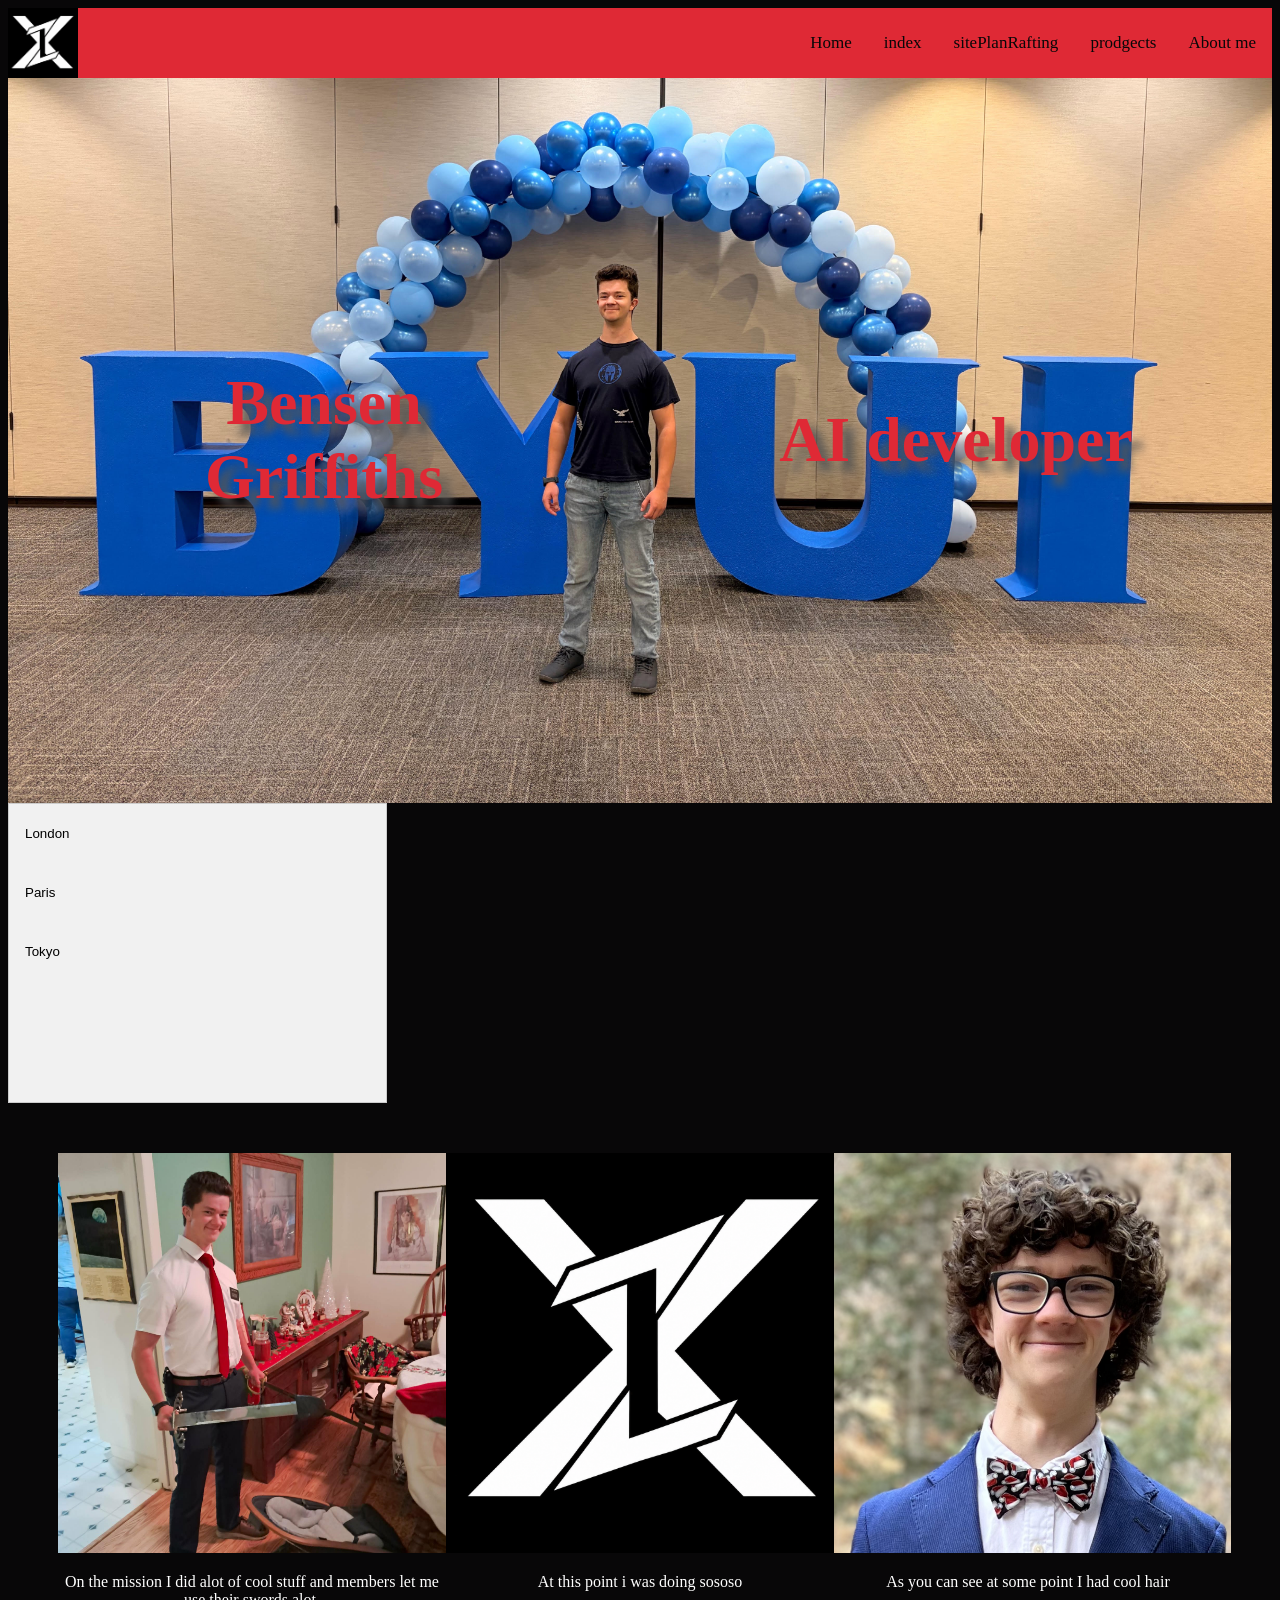
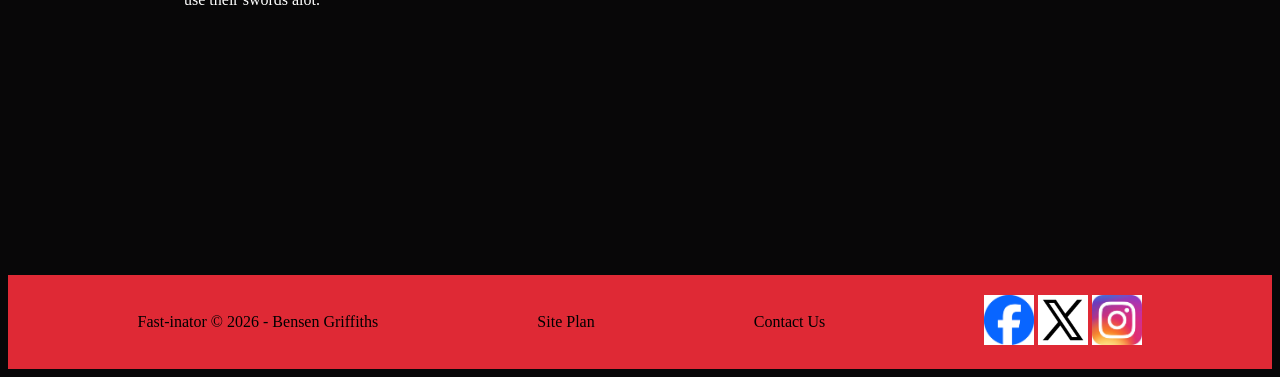
<file: index.html>
<!DOCTYPE html>
<html lang="en">

<head>
    <meta charset="UTF-8">
    <meta name="viewport" content="width=device-width, initial-scale=1.0">
    <title>ME</title>
    <link rel="stylesheet" href="homeStyle.css">
</head>

<body>
    <div id="content">

        <header>
            
            </a>

            <!-- w3school navbar dropdown -->
            <div class="topnav" id="myTopnav">
                <a id="logo-link" href="index.html">
                    <img class="logo" 
                     src="Image/inverteedLogo.png"
                     alt="X-Zero">
                </a>
                <a href="index.html" class="active">Home</a>
                <a href="wwr/index.html">index</a>
                <a href="wwr/sitePlanRafting.html">sitePlanRafting</a>
                <div class="dropdown">
                    <button class="dropbtn">prodgects
                        <i class="fa fa-caret-down"></i>
                    </button>
                    <div class="dropdown-content">
                        <a href="Ice/oaks.html">Ice</a>
                        <a href="wwr/index.html">index (wwr) 2</a>
                        <a href="#">error</a>
                    </div>
                </div>
                <a href="#about">About me</a>
                <a href="javascript:void(0);" class="icon" onclick="myFunction()">&#9776;</a>

            </div>          
        </header>
    </div> 
            <!-- end of navbar dropdown -->

    <div class="pfp">
        <a id="pfpImg">
            <img class="meByui" 
                src="Image/meBYUI.jpg"
                alt="Me">
        </a>

        <h1>Bensen<br>Griffiths</h1>
        <h4>AI developer</h4>
    </div>

<!-- w3schools vert navbar -->

    <div id="vertTab">
        <div class="tab">
            <button class="tablinks" onclick="openCity(event, 'London')">London</button>
            <button class="tablinks" onclick="openCity(event, 'Paris')">Paris</button>
            <button class="tablinks" onclick="openCity(event, 'Tokyo')">Tokyo</button>
        </div>

        <div id="London" class="tabcontent">
            <h3>London</h3>
            <p>London is the capital city of England.</p>
        </div>

        <div id="Paris" class="tabcontent">
            <h3>Paris</h3>
            <p>Paris is the capital of France.</p>
        </div>

        <div id="Tokyo" class="tabcontent">
            <h3>Tokyo</h3>
            <p>Tokyo is the capital of Japan.</p>
        </div>
    </div>
<script src="script.js"></script>
<!-- w3schools vert navbar end-->

    <div class="boxs">
        <div class="box1">
            <a id="boxImg" >
                <img class="boxImg1" 
                 src="Image/Messenger_creation_E7615BCF-BFD2-43F1-B6F0-35884A6A77FF.jpeg"
                 alt="missionary w/ swords">
            </a>
            <p>On the mission I did alot of cool stuff and members let me use their swords alot.</p>
        </div>
        <div class="box2">
            <a id="boxImg" >
                <img class="boxImg2" 
                 src="Image/inverteedLogo.png"
                 alt="X-Zero">
            </a>
            <p>At this point i was doing sososo</p>
        </div>    
        <div class="box3">
            <a id="boxImg" >
                <img class="boxImg3" 
                src="Image/coolHair.PNG"
                alt="X-Zero">
           </a>
            <p>As you can see at some point I had cool hair</p>
        </div>
    </div>

    <!-- color #e10600 -->
     <footer>
        <p>Fast-inator &copy; 2026 - Bensen Griffiths</p>

        <p>
            <a href="sitePlanRafting.html">Site Plan</a>
        </p>

        <p>
        <a href="contactus.html">Contact Us</a>
        </p>

        <div class="social">
            <a href="https://facebook.com" target="_blank">
                <img src="wwr/image/facebook.png" alt="Facebook icon">
            </a>

            <a href="https://twitter.com" target="_blank">
                <img src="wwr/image/X.png" alt="X icon">
            </a>

            <a href="https://instagram.com" target="_blank">
                <img src="wwr/image/insta.jpg" alt="Instagram icon">
            </a>
        </div>
    </footer>

</body>

</html>
</file>
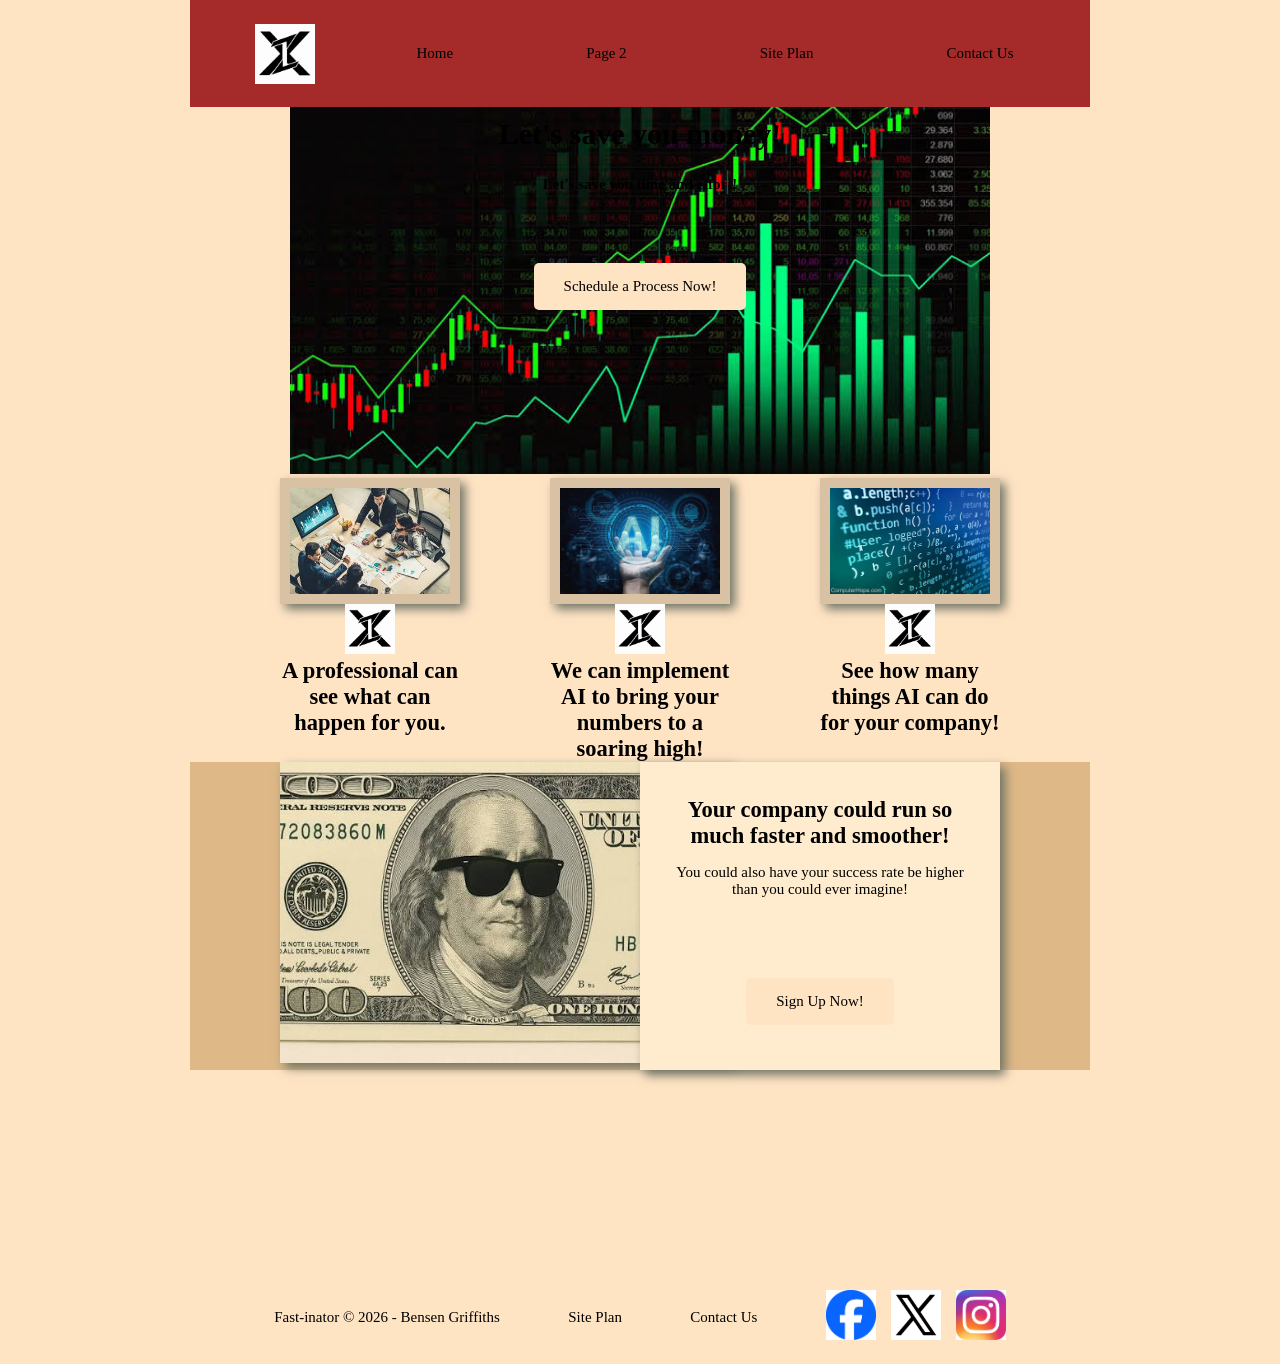
<file: Wwr/Index.html>
<!DOCTYPE html>
<html lang="en">

<head>
    <meta charset="UTF-8">
    <meta name="viewport" content="width=device-width, initial-scale=1.0">
    <title>Fast-inator Home</title>
    <link rel="stylesheet" href="style/styles.css">
</head>

<body>
    <div id="content">

        <header>
            <a id="logo-link" href="index.html">
                <img class="logo" 
                     src="image/ChatGPT Image Sep 24, 2026, 09_54_26 AM.png"
                     alt="Fast-inator logo">
            </a>
            <nav>
                <a href="index.html">Home</a>
                <a href="#">Page 2</a>
                <a href="sitePlanRafting.html">Site Plan</a>
                <a href="contactus.html">Contact Us</a>
            </nav>

            
        </header>


        <div id="hero">
            <div id="hero-box">
                <img id="hero-img" src="image/rates.jpg" alt="Business rates">
            </div>

            <section id="hero-msg">
                <h1 class="home-title">Let's save you money!</h1>
                <h4>Let's save you time and effort!</h4>

                <div class="button-box">
                    <a class="book" href="contactus.html">
                        Schedule a Process Now!
                    </a>
                </div>
            </section>
        </div>


<main class="home-grid">
        <section class="busness-row">
                <img class="card-img"
                     src="image/busnessStrat.jpg"
                     alt="Business strategy">
                <img class="icon"
                     src="image/ChatGPT Image Sep 24, 2026, 09_54_26 AM.png"
                     alt="Fast-inator logo">
            <h2>A professional can see what can happen for you.</h2>
        </section>


        <section class="AI-row">
                <img class="card-img"
                     src="image/AI.jpg"
                     alt="AI at work">

                <img class="icon"
                     src="image/ChatGPT Image Sep 24, 2026, 09_54_26 AM.png"
                     alt="Fast-inator logo">
            <h2>We can implement AI to bring your numbers to a soaring high!</h2>
        </section>


        <section class="code-row">
                <img class="card-img"
                     src="image/code.jpg"
                     alt="AI code">
                <img class="icon"
                     src="image/ChatGPT Image Sep 24, 2026, 09_54_26 AM.png"
                     alt="Fast-inator logo">
            <h2>See how many things AI can do for your company!</h2>
        </section>

        <div id="background"></div>
        <img class="message-logo"
        src="image/radMoney.jpg"
        alt="money">
        <section class="msg">
            <h2>Your company could run so much faster and smoother!</h2>
            <p>
                You could also have your success rate be higher
                than you could ever imagine!
            </p>
            <a class="join" href="contactus.html">Sign Up Now!</a>
        </section>

</main>


        <footer>
            <p>Fast-inator &copy; 2026 - Bensen Griffiths</p>

            <p>
                <a href="sitePlanRafting.html">Site Plan</a>
            </p>

            <p>
                <a href="contactus.html">Contact Us</a>
            </p>

            <div class="social">
                <a href="https://facebook.com" target="_blank">
                    <img src="image/facebook.png" alt="Facebook icon">
                </a>

                <a href="https://twitter.com" target="_blank">
                    <img src="image/X.png" alt="X icon">
                </a>

                <a href="https://instagram.com" target="_blank">
                    <img src="image/insta.jpg" alt="Instagram icon">
                </a>
            </div>
        </footer>

    </div>
</body>

</html>
</file>
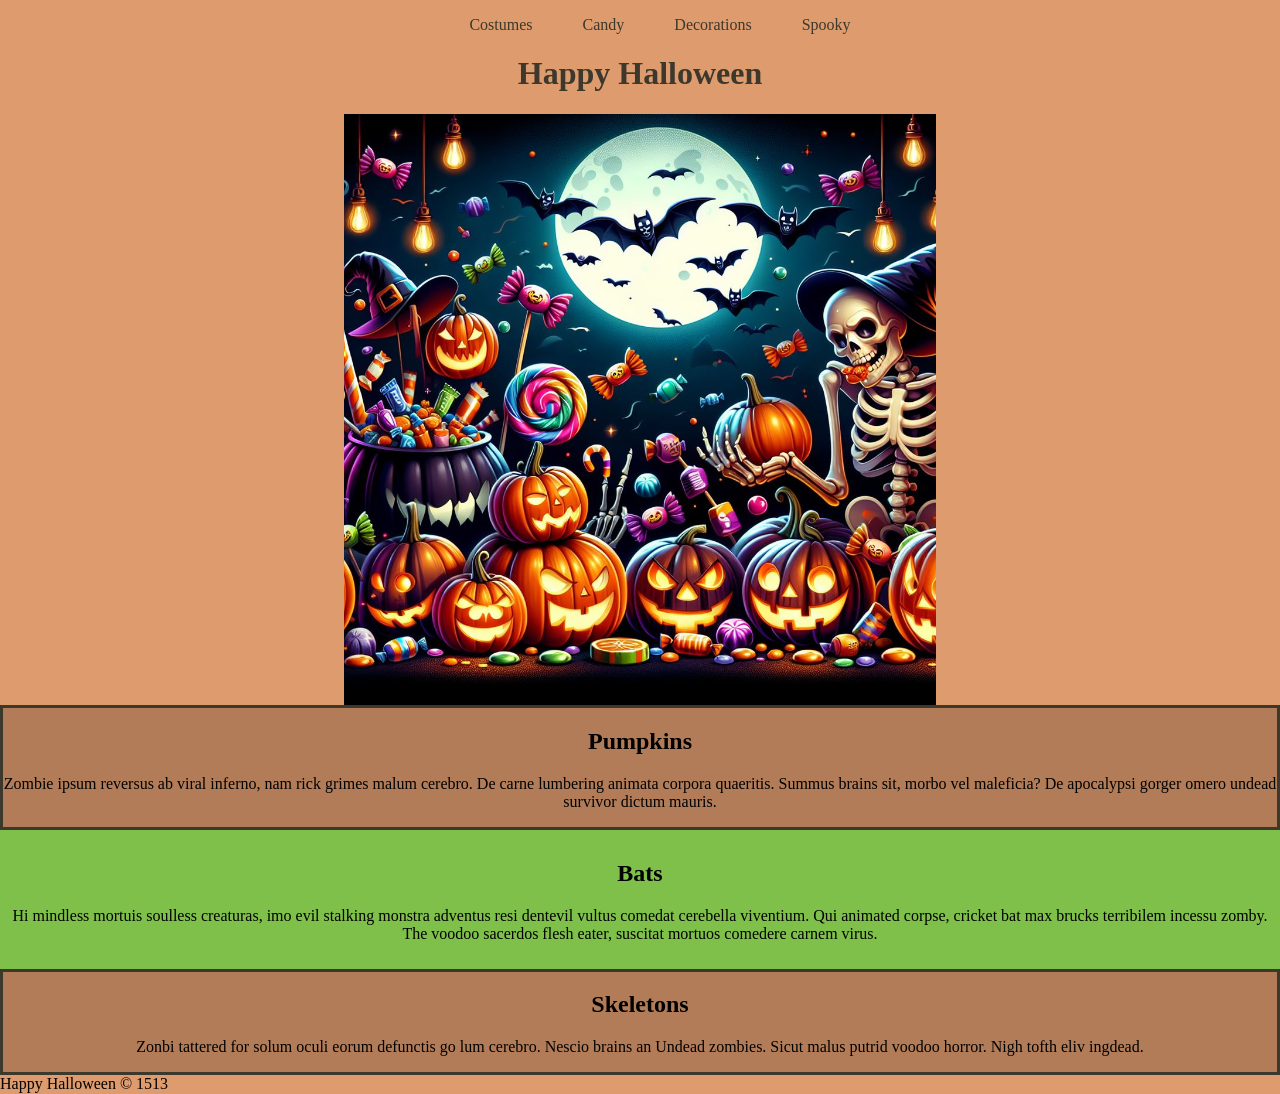
<file: Ice/halloween/index.html>
<!-- For this activity you are not allowed to change
 the HTML code, only the CSS -->

<!DOCTYPE html>
<html lang="en">

<head>
    <meta charset="UTF-8">
    <meta name="viewport" content="width=device-width, initial-scale=1.0">
    <title>Document</title>
    <link rel="stylesheet" href="styles/styles.css">
</head>


<body>
    <div id="wrapper">
        <header>
            <nav>
                <ul>
                    <li>Costumes</li>
                    <li>Candy</li>
                    <li>Decorations</li>
                    <li>Spooky</li>
                </ul>
            </nav>
        </header>
        <main>
            <h1>Happy Halloween</h1>
            <img src="images/halloween.png">
            <section class="c1">
                <h2>Pumpkins</h2>
                <p>Zombie ipsum reversus ab viral inferno, nam rick grimes
                    malum cerebro. De carne lumbering animata corpora quaeritis.
                    Summus brains sit​​, morbo vel maleficia? De apocalypsi gorger
                    omero undead survivor dictum mauris. </p>
            </section>
            <section class="bats">
                <h2>Bats</h2>
                <p>Hi mindless mortuis soulless
                    creaturas, imo evil stalking monstra adventus resi dentevil vultus
                    comedat cerebella viventium. Qui animated corpse, cricket bat max
                    brucks terribilem incessu zomby. The voodoo sacerdos flesh eater,
                    suscitat mortuos comedere carnem virus.</p>
            </section>
            <section class="c1">
                <h2>Skeletons</h2>
                <p>Zonbi tattered for solum oculi
                    eorum defunctis go lum cerebro. Nescio brains an Undead zombies. Sicut
                    malus putrid voodoo horror. Nigh tofth eliv ingdead.</p>
            </section>
        </main>
        <footer>
            Happy Halloween &copy; 1513
        </footer>
    </div>
</body>

</html>
</file>
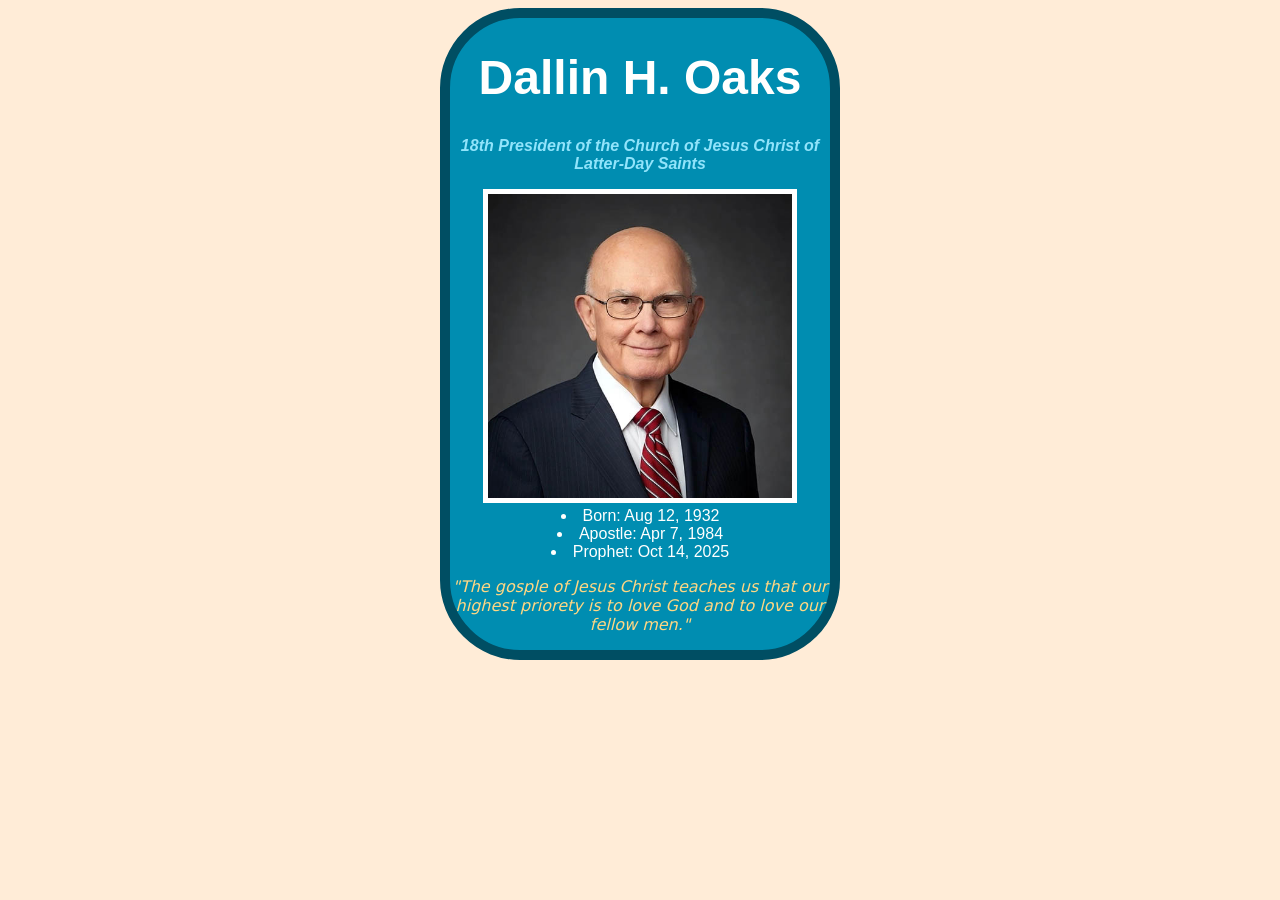
<file: Ice/oaks.html>
<!DOCTYPE html>
<html lang="en">
<head>
    <meta charset="UTF-8">
    <meta name="viewport" content="width=device-width, initial-scale=1.0">
    <head>
    <meta charset="UTF-8">
    <meta name="viewport" content="width=device-width, initial-scale=1.0">
    <title>OaksCard</title>
    <link rel="stylesheet" href="prezOak.css">
</head>
</head>
<body>
    <main>
        <h1>
            Dallin H. Oaks
        </h1>
        <h3 href="churchofjesuschrist.org">18th President of the Church of Jesus 
                 Christ of Latter-Day Saints</a>    
        </h3>
        <div class="img">
            <a id="logo-link" href="index.html">
                <img class="Oaks" 
                src="images/dallin_oaks.jpg"
                alt="Fast-inator logo">
            </a>
        </div>
        <div class="point">
        <li class="bullet">Born: Aug 12, 1932</li>
        <li class="bullet">Apostle: Apr 7, 1984</li>
        <li class="bullet">Prophet: Oct 14, 2025</li>
        </div>
        <p>
            "The gosple of Jesus Christ teaches us 
            that our highest priorety is to love God 
            and to love our fellow men."
        </p>
    </main>
</body>
</html>
</file>
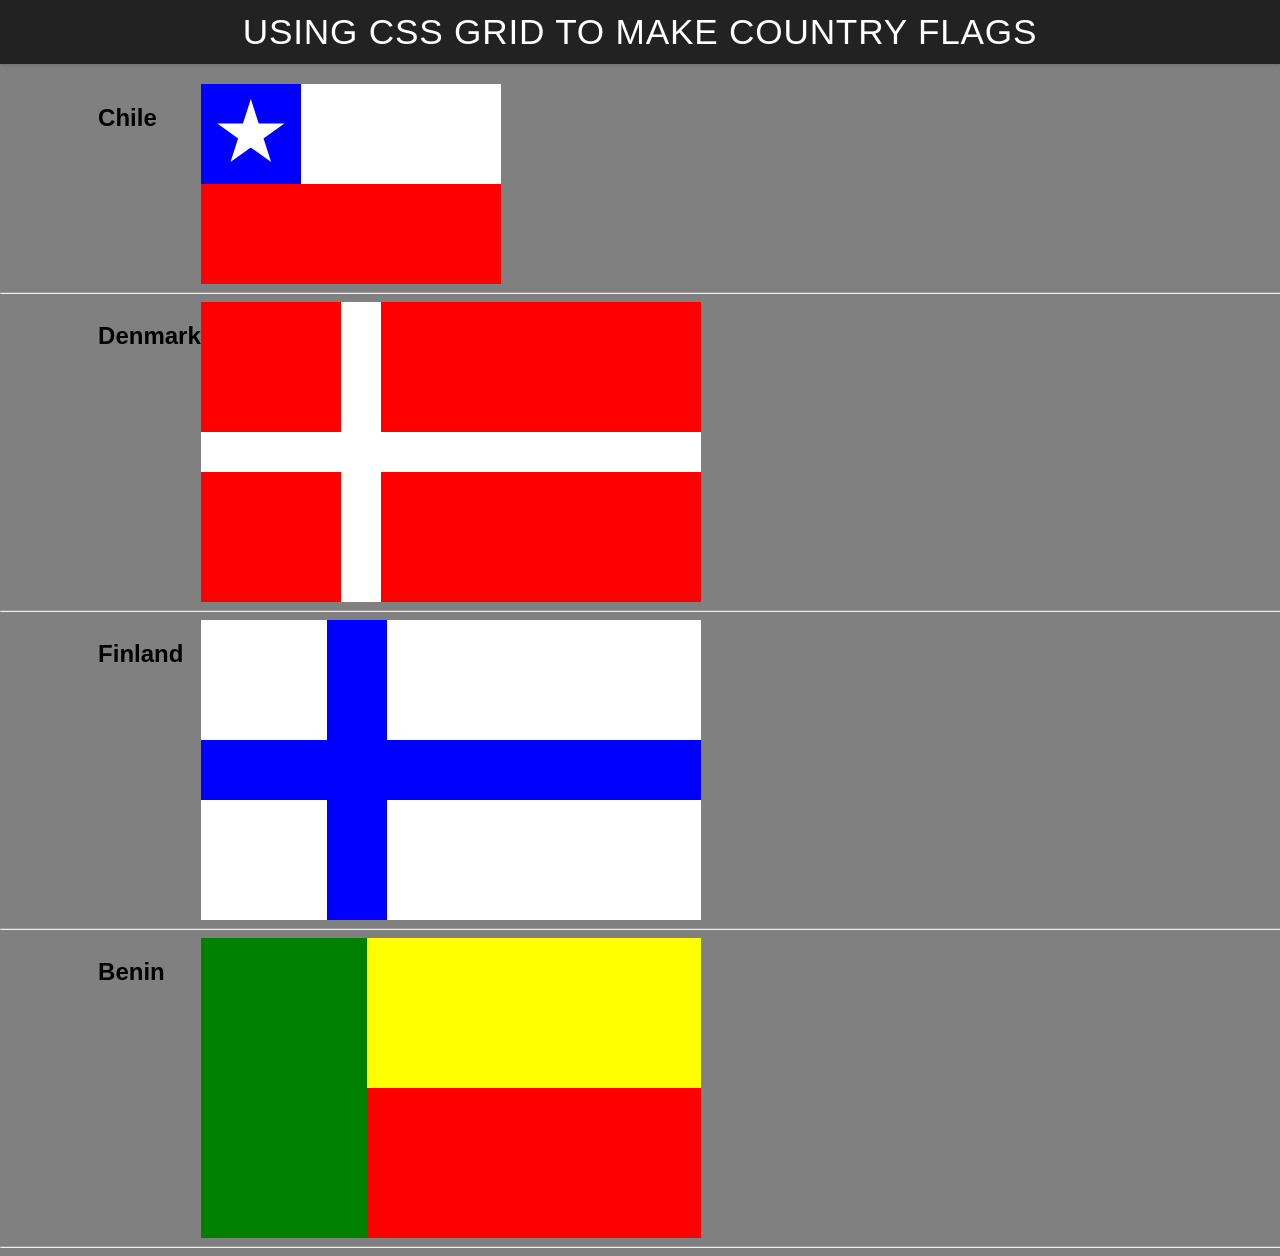
<file: Ice/grid_flags/flags.html>
<!DOCTYPE html>
<html lang="en">

<head>
    <meta charset="UTF-8">
    <meta name="viewport" content="width=device-width, initial-scale=1.0">
    <title>Flag</title>
    <style>
        body {
            margin: 0;
            font-family: 'Helvetica Neue', sans-serif;
            background-color: gray;
        }

        header {
            background-color: #222;
            color: #fff;
            padding: 0.75rem 1.5rem;
            display: flex;
            align-items: center;
            justify-content: center;
            font-size: 1.1rem;
            letter-spacing: 0.05rem;
            text-transform: uppercase;
            box-shadow: 0 2px 4px rgba(0, 0, 0, 0.1);
        }

        header h1 {
            margin: 0;
            font-weight: 400;
        }
        main {
            display: grid;
            grid-template-columns: .1fr .1fr 1fr .1fr;
            margin-top: 20px;
        }
        hr {
            width: 100%;
            grid-column: 1 / 5;
        }
        h2 {
            grid-column: 2/3;
        }

        #blue {
            background: blue;
            grid-column: 1 / 2;
            display: grid;
            align-items: center;
            justify-items: center;
        }

        #white {
            background: white;
            grid-column: 2 / 4;
        }

        #red {
            background: red;
            grid-column: 1 / 4;
        }

        #chile {
            display: grid;
            grid-template-columns: 1fr 1fr 1fr;
            grid-template-rows: 1fr 1fr;
            height: 200px;
            width: 300px;
        }

        .star {
            width: 70px;
            aspect-ratio: 1;
            background: white;
            clip-path: polygon(50% 0, 79% 90%, 2% 35%, 98% 35%, 21% 90%);
        }


        #denmark{
            display: grid;
            background-color: white;
            grid-column: 1fr 1fr 1fr;
            grid-gap: 40px;
            height: 300px;
            width: 500px;            

        }

        #dred1{
            background-color: red;
            grid-column: 1/2;
        }
        #dred2{
            background-color: red;
            grid-column: 2/4;
        }
        #dred3{
            background-color: red;
            grid-column: 1/2;
        }
        #dred4{
            background-color: red;
            grid-column: 2/4;
         }


        #finland {
            display: grid;
            background-color: blue;
            grid-column: 1fr 1fr 1fr;
            grid-gap: 60px;
            height: 300px;
            width: 500px;
        }
        #fwhite1 {
            background-color: white;
            grid-column: 1/2;
        }
        #fwhite2 {
            background-color: white;
            grid-column: 2/4;
        }
        #fwhite3 {
            background-color: white;
            grid-column: 1/2;
        }
        #fwhite4 {
            background-color: white;
            grid-column: 2/4;
        }

        #benin {
            height: 300px;
            width: 500px;
            display: grid;
            grid-template-columns: 1fr 1fr 1fr;
            background-color: green;        
        }
        
        #byellow {
            background-color: yellow;
            grid-column: 2/4;
        }
        #bred {
            background-color: red;
            grid-column: 2/4;
        }
    </style>
</head>

<body>
    <header>
        <h1>Using CSS Grid to make Country Flags</h1>
    </header>
    <main>
        <h2>Chile</h2>
        <div id="chile">
            <div id="blue">
                <div class="star"></div>
            </div>
            <div id="white"></div>
            <div id="red"></div>
        </div>
        <hr>

        <h2>Denmark</h2>
        <div id="denmark">
            <div id="dred1"></div>
            <div id="dred2"></div>
            <div id="dred3"></div>
            <div id="dred4"></div>
        </div>
        <hr>

        <h2>Finland</h2>
        <div id="finland">
            <div id="fwhite1"></div>
            <div id="fwhite2"></div>
            <div id="fwhite3"></div>
            <div id="fwhite4"></div>
        </div>
        <hr>

        <h2>Benin</h2>
        <div id="benin">
            <div id="bgreen"></div>
            <div id="byellow"></div>
            <div id="bred"></div>
        </div>
        <hr>
    </main>
</body>

</html>
</file>
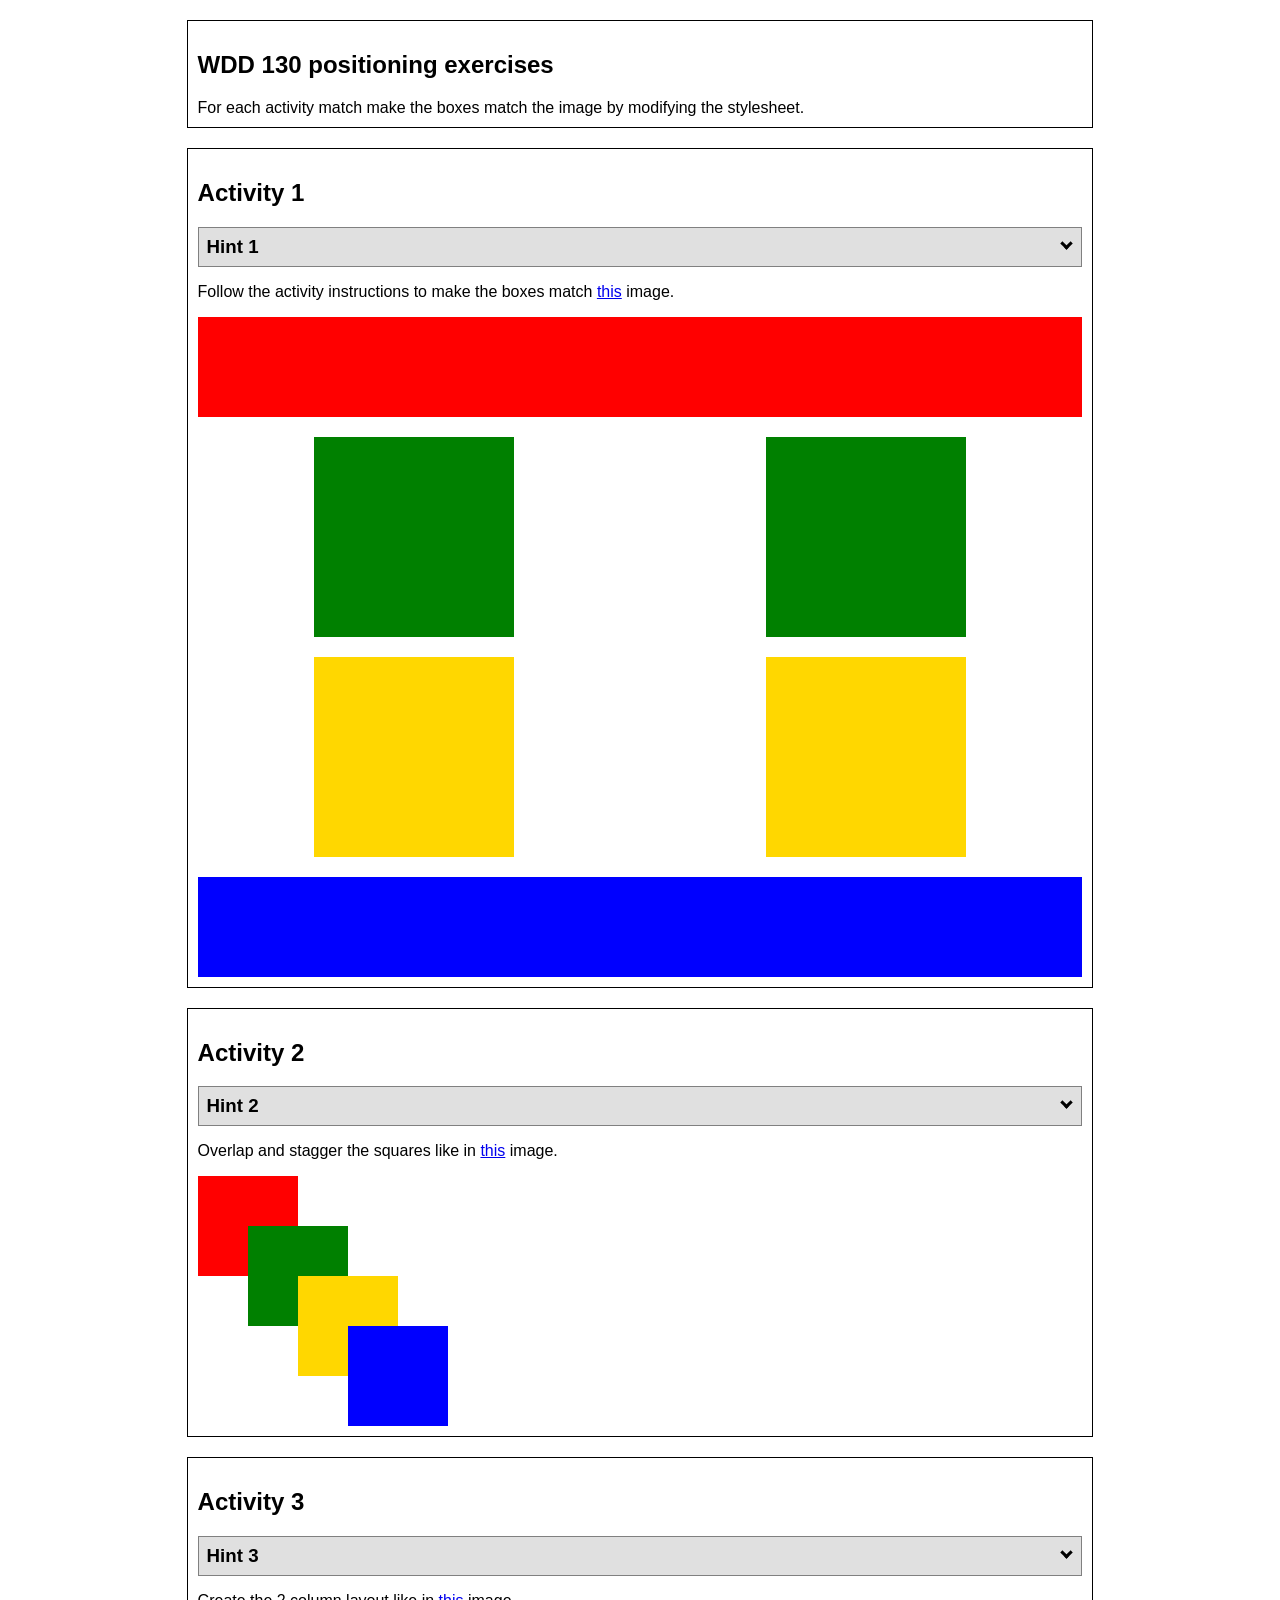
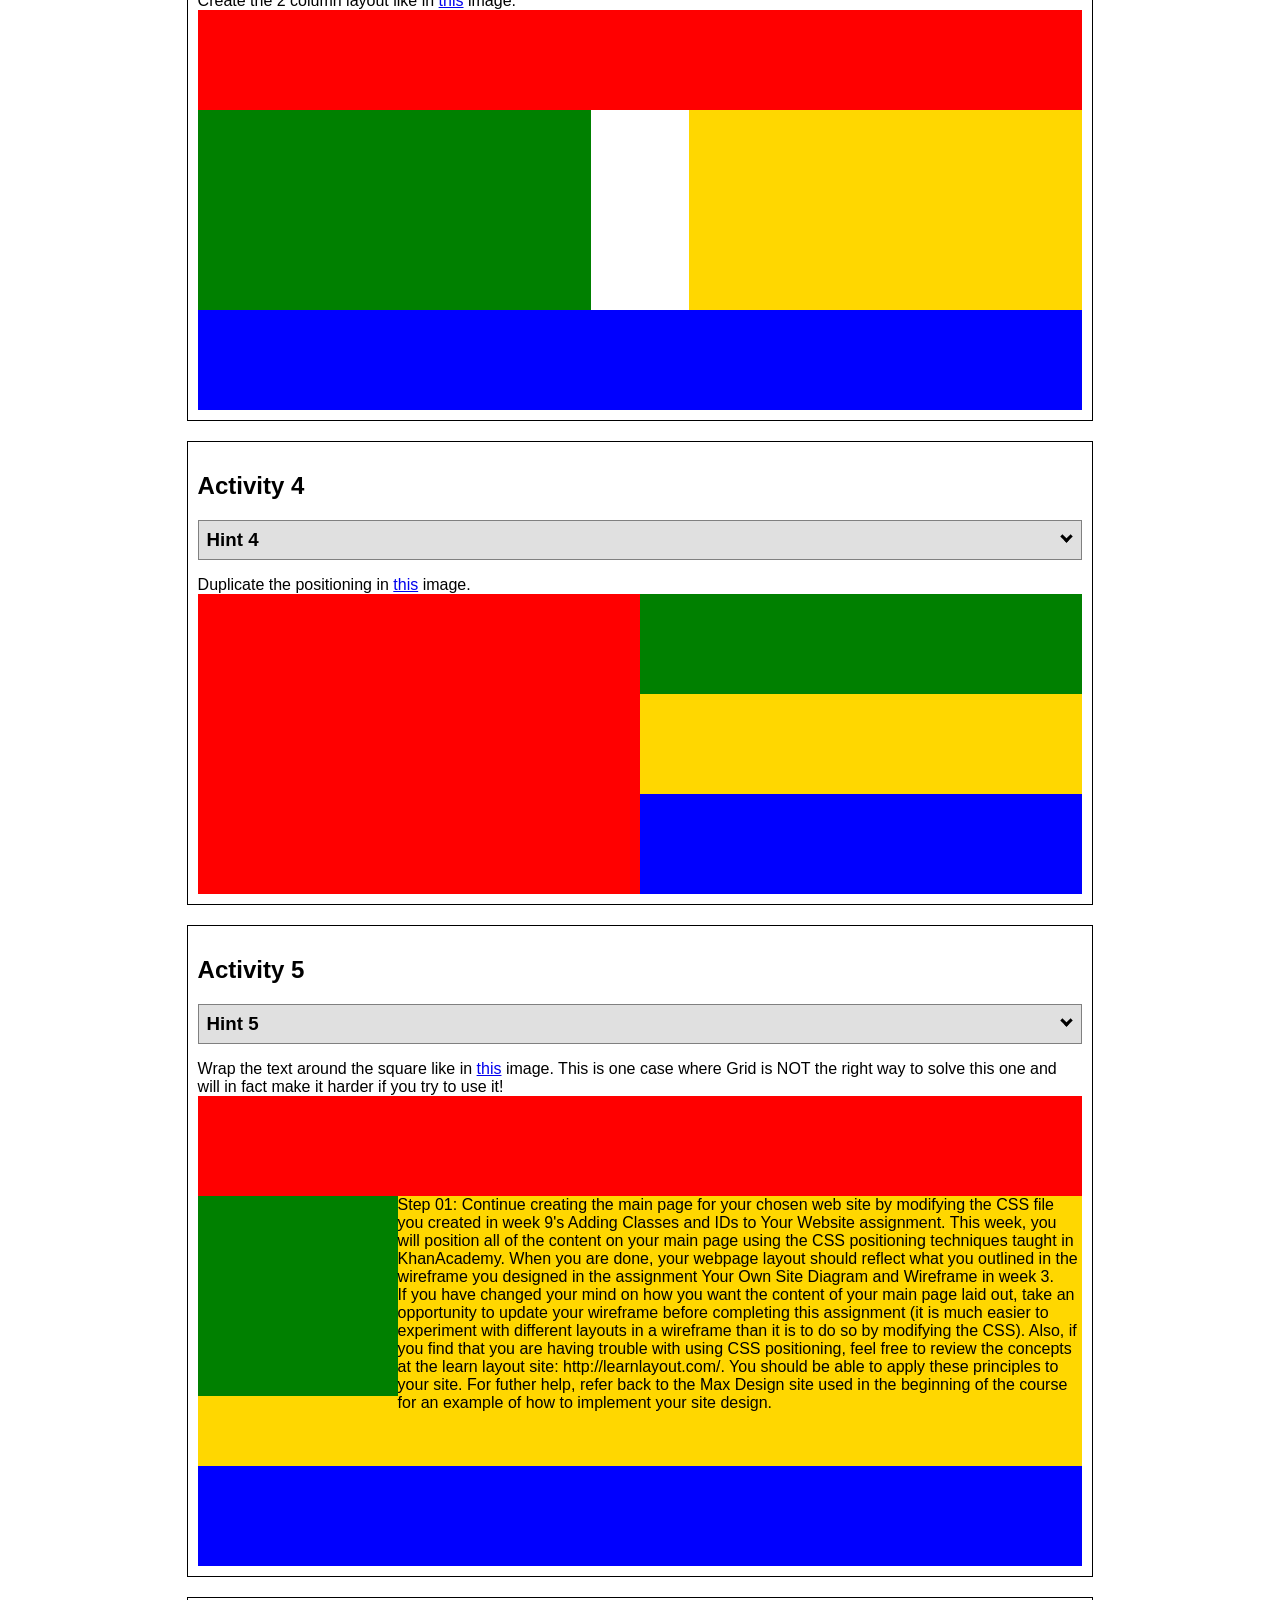
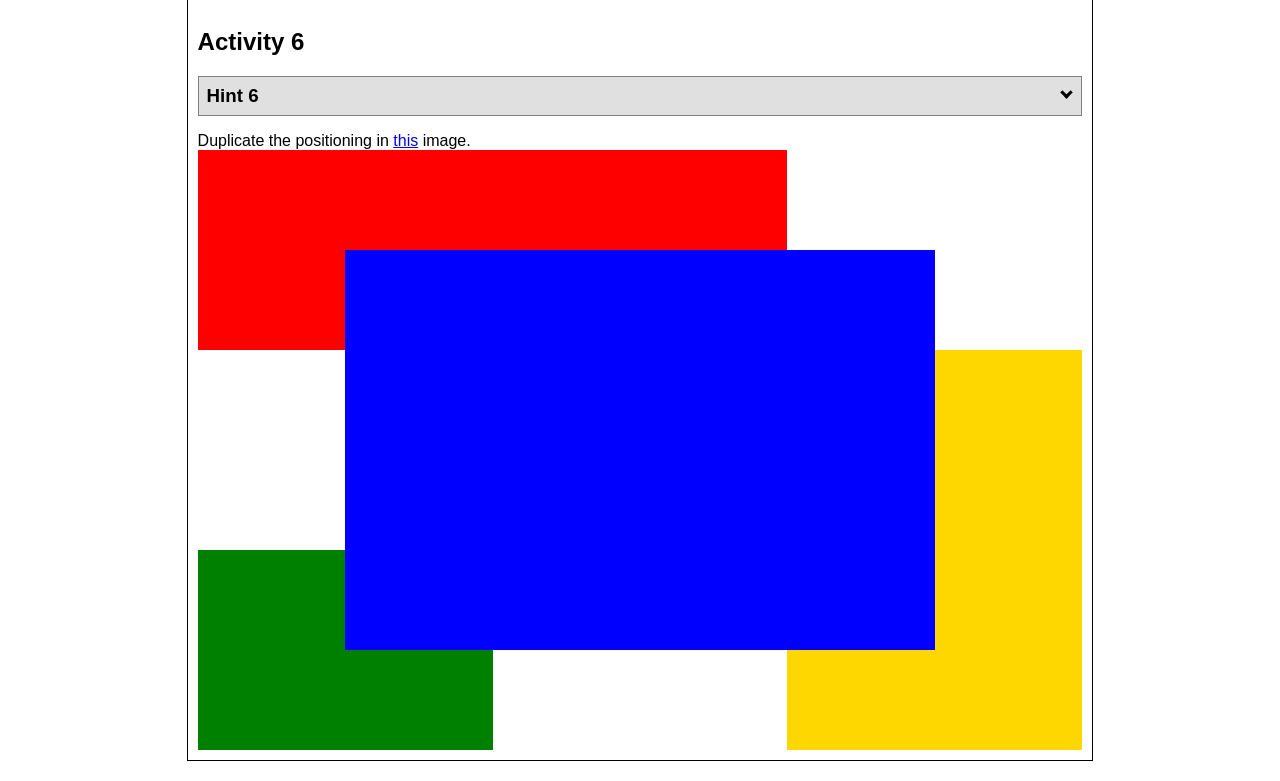
<file: Ice/positioning/positioning.html>
<!DOCTYPE html>
<html lang="en">
  <head>
    <!-- HTML - Name: positioning.html -->
    <title>Positioning Activity</title>
    <link rel="stylesheet" type="text/css" href="positionstyles.css" />
  </head>
  <body>
    <div class="activity">
      <h2>WDD 130 positioning exercises</h2>
      For each activity match make the boxes match the image by modifying the stylesheet.</div>
    <div class="activity">
      <h2>Activity 1</h2>
      <section class="hint"><input type="checkbox" ><i></i> <h3>Hint 1</h3><div><p>Use the activity instructions for the firt activity</a></p></div></section>
      <p>Follow the activity instructions to make the boxes match  <a href="images/example1.png" target="_blank">this</a> image.</p>
      <div id="stuff1">
        <div class="red1" ></div>
        <div class="green1" ></div>
        <div class="green1" ></div>
        <div class="yellow1"></div>
        <div class="yellow1"></div>
        <div class="blue1"></div>
      </div>
    </div>
    <div class="activity">
      <h2>Activity 2</h2>
      <section class="hint"><input type="checkbox" > <h3>Hint 2</h3><i></i><div>
      <ul>
      <li>grid-template-columns: 50px 50px 50px 50px 50px </li></ul></div></section>
      <p>Overlap and stagger the squares like in <a href="images/example2.png" target="_blank">this</a> image.</p>
      <div class="content2">
        <div class="red2" ></div>
        <div class="green2" ></div>
        <div class="yellow2"></div>
        <div class="blue2"></div>
      </div>
    </div>
    <div class="activity">
      <h2>Activity 3</h2>
      <section class="hint"><input type="checkbox" > <h3>Hint 3</h3><i></i><div><p>This one is going to be best solved with CSS Grid. Remember to make the boxes the right width first...then start moving them around. </p><h4>Properties used:</h4><ul><li>display:grid;</li><li>grid-template-columns:</li><li>grid-column-gap:</li>
        <li>grid-column:</li>  </ul></div></section>
      Create the 2 column layout like in <a href="images/example3.png" target="_blank">this</a>  image.
      <div class="content3">
        <div class="red3" ></div>
        <div class="green3" ></div>
        <div class="yellow3"></div>
        <div class="blue3"></div>
      </div>
    </div>
    <div class="activity">
      <h2>Activity 4</h2>
      <section class="hint"><input type="checkbox" > <h3>Hint 4</h3><i></i><div><p>For the others we have been primarily concerned with width. For this one you will need to adjust height as well. </p><h4>Properties used:</h4><ul><li>display:grid;</li><li>grid-template-columns:</li><li>grid-row:</li></ul></div></section>
      Duplicate the positioning in <a href="images/example4.png" target="_blank">this</a> image. 
      <div class="content4">
        <div class="red4" ></div>
        <div class="green4" ></div>
        <div class="yellow4"></div>
        <div class="blue4"></div>
      </div>
    </div>

    <div class="activity">
      <h2>Activity 5</h2>
      <section class="hint"><input type="checkbox" > <h3>Hint 5</h3><i></i><div><p>Grid is <strong>not</strong> the right way to do this.  In fact there is only one way to really do that...and that is with float. Remember that we float the thing we want the text to wrap around.  Also remember to start by making all the shapes the right size and shape.</p><h4>Properties used:</h4><ul><li>float: left;</li></ul></div></section>
      Wrap the text around the square like in <a href="images/example5.png" target="_blank">this</a> image. This is one case where Grid is NOT the right way to solve this one and will in fact make it harder if you try to use it!
      <div class="content5">
        <div class="red5" ></div>
        <div class="green5" ></div>
        <div class="yellow5">Step 01: Continue creating the main page for your chosen web site by modifying the CSS file you created in week 9's Adding Classes and IDs to Your Website assignment. This week, you will position all of the content on your main page using the CSS positioning techniques taught in KhanAcademy. When you are done, your webpage layout should reflect what you outlined in the wireframe you designed in the assignment Your Own Site Diagram and Wireframe in week 3. <br />
          If you have changed your mind on how you want the content of your main page laid out, take an opportunity to update your wireframe before completing this assignment (it is much easier to experiment with different layouts in a wireframe than it is to do so by modifying the CSS). Also, if you find that you are having trouble with using CSS positioning, feel free to review the concepts at the learn layout site: http://learnlayout.com/. You should be able to apply these principles to your site. For futher help, refer back to the Max Design site used in the beginning of the course for an example of how to implement your site design.</div>
        <div class="blue5"></div>
      </div>
    </div>
    <div class="activity">
      <h2>Activity 6</h2>
      <section class="hint"><input type="checkbox" > <h3>Hint 6</h3><i></i><div><p>This one is all about visualizing the grid behind the layout. If you are having a hard time doing that first: all the sizes are even multiples of 100, and second here is another example with the lines drawn: <a href="images/example6-hint.png" target="_blank">example 6 with lines</a>. For this one you will find it easiest if you use px for the column width. You can also use <kbd>z-index</kbd> to control the element layering.    </p><h4>Properties used:</h4><ul><li>display:grid;</li><li>grid-template-columns:</li><li>grid-column:</li><li>grid-row:</li><li><a href="https://www.w3schools.com/cssref/pr_pos_z-index.asp" target="_blank">z-index:</a></li></ul></div></section>
      Duplicate the positioning in <a href="images/example6.png" target="_blank">this</a> image.
      <div class="content6">
        <div class="red6"></div>
        <div class="green6"></div>
        <div class="yellow6"></div>
        <div class="blue6"></div>
      </div>
    </div>
  </body>
</html>
</file>
<file: homeStyle.css>
/* headder */

/* body  */
body {
  background-color: #080708;
  color: white;
}

/* section 1  */
.pfp {
    position: relative;
    display: grid;
    grid-template-columns: 1fr 1fr;
    align-items: center;
    width: 100%;
}

#pfpImg {
    grid-column: 1 / -1;
    grid-row: 1;
    display: block;
}

.pfp img {
    display: block;
    width: 100%;
    height: auto;
}
.pfp h1 {
    grid-column: 1;
    grid-row: 1;
    z-index: 1;
    color: #df2935;
    font-size: clamp(1rem, 5vw, 6rem);
    text-shadow: 10px 10px 10px #555;
    text-align: center;
    margin: 0;
    min-width: 0;
}

.pfp h4 {
    grid-column: 2;
    grid-row: 1;
    z-index: 1;
    color: #df2935;
    font-size: clamp(0.8rem, 5vw, 6rem);
    text-shadow: 10px 10px 10px #555;
    text-align: center;
    margin: 0;
    min-width: 0;
}


/* w3schools topnav */
/* Add a black background color to the top navigation */
.topnav {
  background-color: #df2935;
  overflow: hidden;
  display: flex;
  align-items: center;
}

/* Style the links inside the navigation bar */
.topnav a {
  float: none;
  display: block;
  color: #080708;
  text-align: center;
  padding: 14px 16px;
  text-decoration: none;
  font-size: 17px;
}

.topnav a:has(.logo) {
  margin-right: auto;
  padding: 0;
}

.logo {
    height: 70px;
    width: auto;
    display: block;
}

/* Add an active class to highlight the current page */
.active {
  color: #080708;
}

/* Hide the link that should open and close the topnav on small screens */
.topnav .icon {
  display: none;
}

/* Dropdown container - needed to position the dropdown content */
.dropdown {
  float: none;
  overflow: hidden;
}

/* Style the dropdown button to fit inside the topnav */
.dropdown .dropbtn {
  font-size: 17px;
  border: none;
  outline: none;
  color: #080708;
  padding: 14px 16px;
  background-color: inherit;
  font-family: inherit;
  margin: 0;
}

/* Style the dropdown content (hidden by default) */
.dropdown-content {
  display: none;
  position: absolute;
  background-color: #f9f9f9;
  min-width: 160px;
  box-shadow: 0px 8px 16px 0px rgba(0,0,0,0.2);
  z-index: 1;
}

/* Style the links inside the dropdown */
.dropdown-content a {
  float: none;
  color: black;
  padding: 12px 16px;
  text-decoration: none;
  display: block;
  text-align: left;
}

/* Add a dark background on topnav links and the dropdown button on hover */
.topnav a:hover, .dropdown:hover .dropbtn {
  background-color: #555;
  color: white;
}

/* Add a grey background to dropdown links on hover */
.dropdown-content a:hover {
  background-color: #ddd;
  color: black;
}

/* Show the dropdown menu when the user moves the mouse over the dropdown button */
.dropdown:hover .dropdown-content {
  display: block;
}

/* When the screen is less than 600 pixels wide, hide all links, except for the first one ("Home"). Show the link that contains should open and close the topnav (.icon) */
@media screen and (max-width: 600px) {
  .topnav a:not(:first-child), .dropdown .dropbtn {
    display: none;
  }
  .topnav a.icon {
    float: right;
    display: block;
  }
}

/* The "responsive" class is added to the topnav with JavaScript when the user clicks on the icon. This class makes the topnav look good on small screens (display the links vertically instead of horizontally) */
@media screen and (max-width: 600px) {
  .topnav.responsive {position: relative;}
  .topnav.responsive a.icon {
    position: absolute;
    right: 0;
    top: 0;
  }
  .topnav.responsive a {
    float: none;
    display: block;
    text-align: left;
  }
  .topnav.responsive .dropdown {float: none;}
  .topnav.responsive .dropdown-content {position: relative;}
  .topnav.responsive .dropdown .dropbtn {
    display: block;
    width: 100%;
    text-align: left;
  }
}
/* w3schools topnav css end  */

/* w3schools vertical nav  */

* {box-sizing: border-box}

/* Style the tab */
.tab {
  float: left;
  border: 1px solid #ccc;
  background-color: #f1f1f1;
  width: 30%;
  height: 300px;
}

/* Make the tabs alighn */
#vertTab {
    display: flex;
    align-items: center;
}

/* Style the buttons that are used to open the tab content */
.tab button {
  display: block;
  background-color: inherit;
  color: black;
  padding: 22px 16px;
  width: 100%;
  border: none;
  outline: none;
  text-align: left;
  cursor: pointer;
  transition: 0.3s;
}

/* Change background color of buttons on hover */
.tab button:hover {
  background-color: #ddd;
}

/* Create an active/current "tab button" class */
.tab button.active {
  background-color: #ccc;
}

/* Style the tab content */
.tabcontent {
  float: left;
  padding: 0px 12px;
  border: 1px solid #ccc;
  width: 70%;
  border-left: none;
  height: 200px;
  display: none;
}
/* w3schools vertical nav end */

/* ---------- Footer ---------- */

footer {
  background-color: #df2935;
  color: black;
  font-size: 1em;
  padding: 20px 50px;
  margin-top: 200px;
  display: flex;
  justify-content: space-around;
  align-items: center;
}

footer a {
  color: black;
  text-decoration: none;
}

footer a:hover {
  text-decoration: underline;
}

footer .social img {
  padding-top: 15;
}

/* boxes */
#boxImg img{
  height: 400px;
  width: auto;
}

.boxs {
  display: grid;
  grid-template-columns: repeat(3, minmax(0,1fr));
  gap: 30fr;
  padding: 50px;

}

.box1, .box2, .box3 {
    min-width: 0;
    text-align: center;
}

.box img {
  width: 100%;
  height: 100%;
  object-fit: cover;
  display: block;
}

.box1 {
grid-column: 1/2;
}

.box2 {
  grid-column: 2/3;
}

.box3 {
  grid-column: 3/4;
}

/* footer  */

.social img {
  max-height: 50px;
  background-color: #df2935;

}
</file>
<file: Wwr/style/styles.css>
/* ---------- Whole Page ---------- */

body {
    background-color: bisque;
    color: black;
    margin: 0;
    font-size: 15px;
    padding: 0;
}

#content {
    max-width: 900px;
    margin: 0 auto;
    text-align: center;
}


/* ---------- Header ---------- */

header {
    background-color: brown;
    padding: 10px 20px;
    font-family: 'Noto Sans', 'sans-serif';
    display: grid;
    grid-template-columns: 150px auto;
}

nav {
    display: flex;
    justify-content: space-around;
    gap: 20px;
}

nav a {
    color: black;
    text-decoration: none;
    padding: 35px;
}

nav a:hover {
    background-color: bisque;
}

#logo-link {
justify-self: center;
padding-top: 5px;
align-self: center;
}

.logo {
    width: 60px;
    height: 60px;
    object-fit: contain;
}

/* ---------- main ---------- */
main {
    font-family: 'Arial Narrow', 'sans-serif';
}

.home-grid{
    display: grid;
    grid-template-columns: repeat(10, 1fr);
    text-align: center;
}

main section img {
    box-sizing: border-box;
}

/* ---------- Hero ---------- */
#hero {
    display: grid;
    grid-template-columns: 1fr 3fr 1fr;
    margin-top: -100px;
}

#hero-box {
    grid-column: 1/4;
    grid-row: 1/3;
    z-index: -1;
}

.home-title {
    font-size: 2em;
    margin-top: 10px;
}

#hero-img {
    width: 100%;
    max-width: 700px;
}

#hero-msg {
    grid-column: 2/3;
    grid-row: 1/2;
    margin-top: 100px;
}

.button-box {
    text-align: center;
}


/* ---------- Buttons ---------- */

.book,
.join {
    display: inline-block;
    background-color: bisque;
    color: black;
    text-decoration: none;
    padding: 15px 30px;
    margin: 10px;
    margin-top: 50px;
    border-radius: 5px;
}

.book:hover,
.join:hover {
    background-color: blanchedalmond;
}


/* ---------- Cards ---------- */



.busness-row {
    grid-column: 2/4;
    grid-row: 2/3;
}

.AI-row {
    grid-column: 5/7;
    grid-row: 2/3;
}


.code-row {
    grid-column: 8/10;
    grid-row: 2/3;
}


.card-img {
    display: flex;
    justify-content: center;
    align-items: center;
    gap: 15px;
    width: 100%;
    border: 10px solid #d9c2a3;
    transition: transform .5s;
    box-shadow: 5px 5px 10px #6f7364;
}

.card-img:hover {
    opacity: .6;
    transform: scale(1.1);
}

.icon {
    width: 50px;
    height: 50px;
    object-fit: contain;
}

h2 {
    margin: 0;
}


/* ---------- Message ---------- */

#background {
    background-color: burlywood;
    grid-column: 1/11;
    grid-row: 4/9;
}

.msg {
    background-color: blanchedalmond;
    padding: 35px;
    grid-column: 6/10;
    grid-row: 6/7;
    box-shadow: 5px 5px 10px #6f7364;
}

.msg p {
    padding-bottom: 15px;
}

.message-logo {
    grid-column: 2/7;
    grid-row: 5/8;
    width: 100%;
    box-shadow: 5px 5px 10px #6f7364;
}


/* ---------- Footer ---------- */

footer {
    background-color: bisque;
    color: black;
    font-size: 1em;
    padding: 20px 50px;
    margin-top: 200px;
    display: flex;
    justify-content: space-around;
    align-items: center;
}

footer a {
    color: black;
    text-decoration: none;
}

footer a:hover {
    text-decoration: underline;
}

footer .social img {
    padding-top: 15;
}

/* ---------- Social Media ---------- */

.social {
    display: flex;
    justify-content: center;
    align-items: center;
    gap: 15px;
}

.social img {
    width: 50px;
    height: 50px;
    object-fit: contain;
}



@media screen and (max-width: 900px) {
    #hero, .home-grid {
        display: block;
        height: auto;
    }
    nav, footer {
        flex-direction: column;
    }
    nav a {
        display: block;
        padding: 15px;
    }
    #hero {
        margin-top: 0;
    }
    #hero-msg {
        margin-top: 0;
    }
    #hero-msg h4 {
        display: none;
    }
    #hero-msg h1 {
        color: #6f7364;
    }
    .home-title {
        font-size: 25px;
    }
    .rivers-card, .camping-card, .rapids-card { 
        margin: 50px auto;
        width: 60%;
    }
    #background {
        display: none;
    }
    .mountains, .msg {
        width: 80%;
        display: block;
        margin: 0 auto;
    }
    footer {
        margin-top: 25px;
    }
}
</file>
<file: Ice/halloween/styles/styles.css>
/* Add your CSS here to style your halloween page */
body {
    background-color: rgba(204, 98, 27, 0.637);
    margin: 1px auto;
}
.bats {
    border: rgba(21, 231, 35, 0.474);;
    background-color: rgba(21, 231, 35, 0.474);
    padding: 10px;
}



h1 {
    text-align: center;
    color: rgb(60, 56, 44);
}
.c1 {
    border: 3px solid rgb(60, 56, 44);
    border-collapse: collapse;
    background-color: rgba(0, 0, 0, 0.201);
}

img {
display: block;
margin: 0 auto;

}

h2 {
    text-align: center;

}

ul {
justify-content: center;
display: flex;
list-style: none;
gap: 50px;
color: rgb(60, 56, 44);
}

p {
    text-align: center;
}
</file>
<file: Ice/prezOak.css>
body{
background-color: #ffecd7;
display: grid;
grid-template-columns: 2fr 400px 2fr;
}

main {
text-align: center;
background-color: #008db1;
border-radius: 80px;

border: 10px solid #004e63;
grid-column: 2/2;

}

h1 {
    color: #fffffe;
    font-family: Arial, Helvetica, sans-serif;
    font-size: xxx-large;

}

h3 {
    color: #91e4fb;
    font-family: Arial, Helvetica, sans-serif;
    font-style: italic;
    font-size: medium;
}

img {
    border: 5px solid white;
    width: 80%;
    height: auto;
    
}

.point {
    list-style-type: disc;
    list-style-position: inside;
    color: #fffffe;
    font-family: Helvetica;
}


p {
    color: #ffd783;
    font-style: italic;
    font-family: system-ui, -apple-system, BlinkMacSystemFont, 'Segoe UI', Roboto, Oxygen, Ubuntu, Cantarell, 'Open Sans', 'Helvetica Neue', sans-serif;
}
</file>
<file: Ice/positioning/positionstyles.css>
/* CSS - Name: "positionstyles.css" */
/* Activity 1 styles */
#stuff1 {
  display: grid;
  grid-template-columns: 1fr, 1fr;
  justify-items: center;
  gap: 20px;
}
.red1 { 
  width: 100%; 
  height: 100px; 
  background-color: red; 
  grid-column: 1/3;

} 
.green1 {
  width: 200px; 
  height: 200px; 
  background-color: green; 

} 
.yellow1 {
  width: 200px; 
  height: 200px; 
  background-color: gold; 
} 
.blue1 {
  width: 100%; 
  height: 100px; 
  background-color: blue; 
  grid-column: 1/3;
} 
/* Activity 2 styles */ 
.content2 {
  display: grid;
  grid-template-columns: 50px 50px 50px 50px 50px;
}

.red2 {
  width: 100px; 
  height: 100px; 
  background-color: red; 
  grid-column: 1/3;
  grid-row: 1/3;
} 

.green2 { 
  width: 100px; 
  height: 100px; 
  background-color: green; 
  grid-column: 2/4;
  grid-row: 2/4;
} 

.yellow2 {
  width: 100px; 
  height: 100px; 
  background-color: gold; 
  grid-column: 3/5;
  grid-row: 3/5;
} 

.blue2 {
  width: 100px; 
  height: 100px; 
  background-color: blue; 
  grid-column: 4/6;
  grid-row: 4/6;
} 
/* Activity 3 styles */ 
.content3 {
  display: grid;
  grid-template-columns: repeat(9, 1fr);
}
.red3 {
  width: 100%; 
  height: 100px; 
  background-color: red; grid-column: 1/10;

} 
.green3 {
  width: 100%; 
  height: 200px; 
  background-color: green;
  grid-column: 1/5;
} 
.yellow3 {
  width: 100%; 
  height: 200px; 
  background-color: gold; 
  grid-column: 6/12;
} 
.blue3 {
  width: 100%;
  height: 100px; 
  background-color: blue; 
  grid-column: 1/10;
} 
/* Activity 4 styles */ 
.content4 {
display: grid;
grid-template-columns: 1fr 1fr;
grid-template-rows: 1fr 1fr 1fr;
}

.red4 {
  width: 100%; 
  height: 300px; 
  background-color: red; 
  grid-column: 1/2;
  grid-row: 1/4;
} 
.green4 {
  width: 100%; 
  height: 100px; 
  background-color: green; 
  grid-column: 2/3;
  grid-row: 1/2;
} 
.yellow4 {
  width: 100%; 
  height: 100px; 
  background-color: gold; 
  grid-column: 2/3;
  grid-row: 2/3;

} 
.blue4 {
  width: 100%; 
  height: 100px; 
  background-color: blue; 
  grid-column: 2/3;
  grid-row: 3/4;

} 
/* Activity 5 styles */ 
.content5 {
  /* This is the parent of the activity 5 boxes. */
  height: 470px;
  }
.red5 { 
  background-color: red; 
  height: 100px;
} 
.green5 { 
  background-color: green; 
  height: 200px;
  width: 200px;
  float: left;
} 
.yellow5 { 
  background-color: gold;
  min-height: 270px;

} 
.blue5 { 
  background-color: blue; 
  height: 100px;
  clear: both;
} 
/* Activity 6 styles */ 
.content6 {
  display: grid;
  grid-template-columns: repeat(6, 1fr);
  grid-template-rows: repeat(6, 100px);
}
.red6 {
  
  background-color: red; 
  grid-column: 1/5;
  grid-row: 1/3;

} 
.green6 {
  background-color: green; 
  grid-row: 5/7;
  grid-column: 1/3;
} 
.yellow6 {
  background-color: gold; 
  grid-column: 5/7;
  grid-row: 3/7;
} 
.blue6 {
  background-color: blue; 
  grid-column: 2/6;
  grid-row: 2/6;
} 


/* Do not make any changes below here */
.activity {
  width: 70%; 
  margin: 20px auto; 
  font-family: Arial, sans-serif; 
  border: 1px solid black; 
  padding: 10px; 
  clear:both; 
  overflow: auto;
} 

.hint {
  border: 1px solid grey;
  background: #e0e0e0;
  padding: .5em;
  position: relative;
  margin: 1em 0;
}
.hint h3 {
  margin: 0;
}
.hint:hover {
  background: #d0d0d0;
}
.hint > div {
  display: none;
}

.hint input[type=checkbox] {
  position: absolute;
  width: 100%;
  height: 100%;
  opacity: 0;
  z-index: 1;
  cursor: pointer;
}

.hint input[type=checkbox]:checked ~ div {
  display: block;
}

.hint i {
  position: absolute;
  transform: translate(-6px, 0);
  margin-top: 16px;
  right: 10px;
  top: -3px;
}
.hint i:before, .hint i:after {
  content: "";
  position: absolute;
  background-color: black;
  width: 3px;
  height: 9px;
}
.hint i:before {
  transform: translate(2px, 0) rotate(45deg);
}
.hint i:after {
  transform: translate(-2px, 0) rotate(-45deg);
}

.hint input[type=checkbox]:checked ~ i:before {
  transform: translate(-2px, 0) rotate(45deg);
}
.hint input[type=checkbox]:checked ~ i:after {
  transform: translate(2px, 0) rotate(-45deg);
}
.hint a {
  position: relative;
  z-index: 1;
}
</file>
